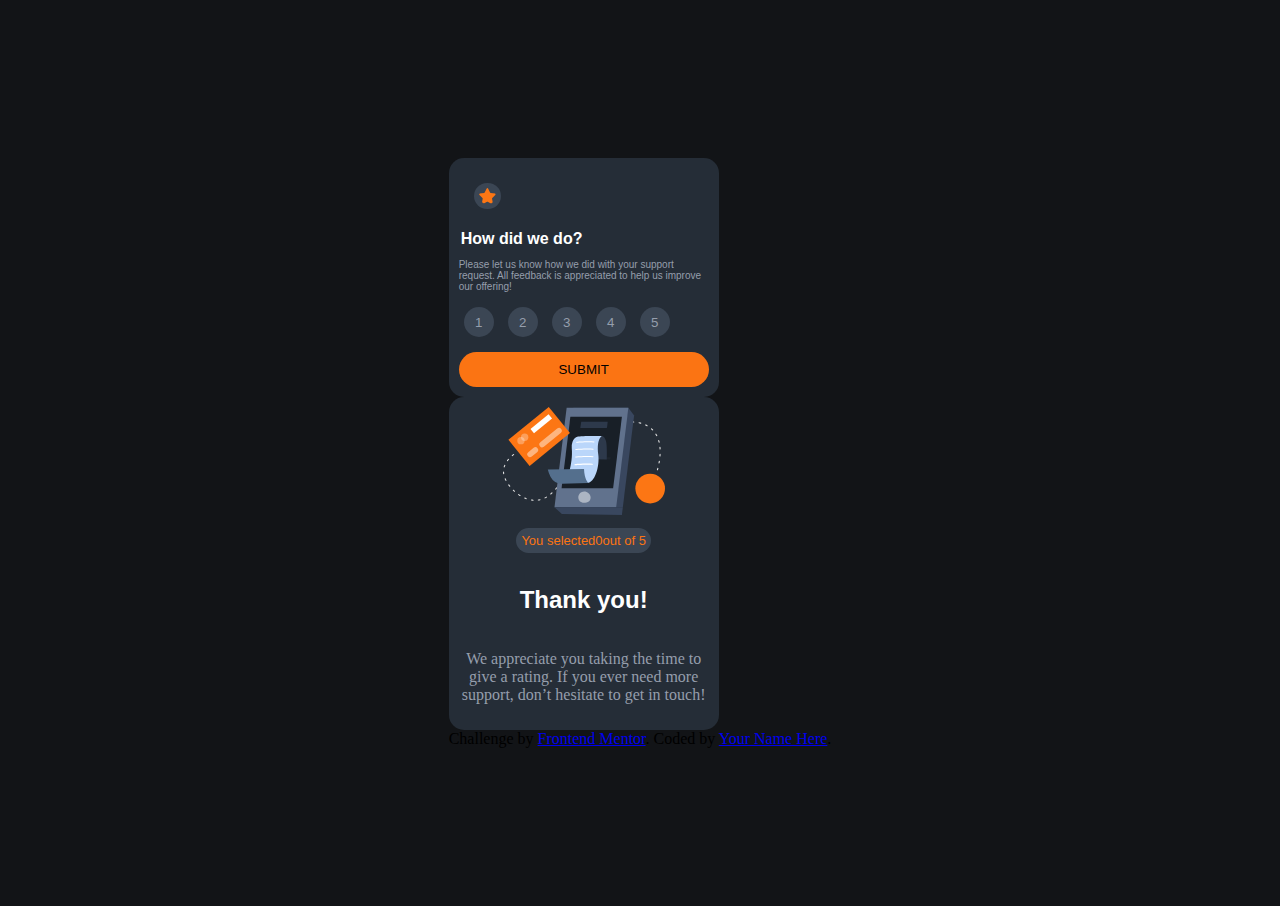
<file: week3/dom1/interactive-rating-component-main/interactive-rating-component-main/index.html>
<!DOCTYPE html>
<html lang="en">

<head>
  <meta charset="UTF-8">
  <meta name="viewport" content="width=device-width, initial-scale=1.0">
  <!-- displays site properly based on user's device -->

  <link rel="icon" type="image/png" sizes="32x32" href="./images/favicon-32x32.png">

  <title>Frontend Mentor | Interactive rating component</title>

  <!-- Feel free to remove these styles or customise in your own stylesheet 👍 -->
  <link rel="stylesheet" href="style.css">
</head>

<body>
  <main class="Rating">
    <!-- Rating state start -->
  <section class="card card_1">
      <img class="star_img" src="./images/icon-star.svg" alt="">

      <h4 class="head"> How did we do?</h4>

      <p class="parag">Please let us know how we did with your support request. All feedback is appreciated
        to help us improve our offering!</p>

      <div class="star-group">
        <button class="1-star star">1</button>
        <button class="2-star star">2</button>
        <button class="3-star star">3</button>
        <button class="4-star star">4</button>
        <button class="5-star star">5</button>
      </div>
      <button class="sub_but">SUBMIT</button>
    </section>

    <!-- Rating state end -->


    <!-- Thank you state start -->
    <section class="card  card_2">
      <img class="thankyou" src="images/illustration-thank-you.svg" alt="">
      <p class="rate-selected"> You selected <span class="current_star">0</span> out of 5</p>

      <div class="appreciate">
        <h2 class="thanks">  Thank you!</h2>

      <p class="conclusion"> We appreciate you taking the time to give a rating. If you ever need more support,
        don’t hesitate to get in touch! </p> 
      </div>
    </section>
    <!-- Thank you state end -->


    <div class="attribution">
      Challenge by <a href="https://www.frontendmentor.io?ref=challenge" target="_blank">Frontend Mentor</a>.
      Coded by <a href="#">Your Name Here</a>.
    </div>
    <script src="./index.js"></script>
  </main>
</body>

</html>
</file>
<file: week3/dom1/interactive-rating-component-main/interactive-rating-component-main/style.css>
body{
    background-color:  hsl(216, 12%, 8%);
    display: flex;
    justify-self: center;
    padding: 150px;
    border: 150px; 
 }
 .card{
    background-color:  hsl(213, 19%, 18%) ;
    border:  hsl(213, 19%, 18%) 1px;
    width: 250px;

    border-radius: 15px;
    padding: 10px;
    
 }
 .star_img{
    background-color:  hsl(214, 17%, 28%);
    border:   hsl(214, 26%, 17%);
    margin: 15px;
    border-radius: 15px;
    padding: 5px;
 }
 .head{
    color:  hsl(0, 100%, 100%);
    font-family: sans-serif;
    padding: 1px;
    margin: 1px;
 }
 .parag{
   color:  hsl(217, 12%, 63%);
   font-size: x-small;
   font-family: sans-serif;
 }
 .first{
   color:  hsl(217, 12%, 63%);
 }

 .star{
   background-color:   hsl(214, 17%, 28%) ;
   color:  hsl(217, 12%, 63%);
   border-radius: 50%;
   border: none;
   width: 30px;
   height: 30px;
   margin: 5px;
 }
 .star:hover{
  background-color:  hsl(25, 97%, 53%) ; 
 }
 .sub_but{
  background-color:  hsl(25, 97%, 53%);
  border-radius: 25px;
  width: 100%;
  height: 35px;
  border: none;
  margin-top: 10px;
 }
 .thankyou{
  display: flex;
  justify-content: center;
 }
 .rate-selected{
  background-color: hsl(214, 17%, 28%) ;
  border-radius: 15px;
  width: fit-content;
  font-size: small;
  font-family: sans-serif;
  padding: 5px;
  color:  hsl(25, 97%, 53%) ;
  display: flex;
  justify-content: center;
 }
 .card_2{
  display: flex;
  flex-direction: column;
  align-items: center;
 }
 .thanks{
  color:  hsl(0, 100%, 100%);
  font-family: sans-serif;
 }
 .conclusion{
  color: hsl(217, 12%, 63%) ;
  font-family: sans-serifs;
  text-align: center;
 }
 .appreciate{
   display: flex;
  flex-direction: column;
  align-items: center;
 }
 .staractive{
  background-color:  hsl(0, 100%, 100%);
 }
</file>
